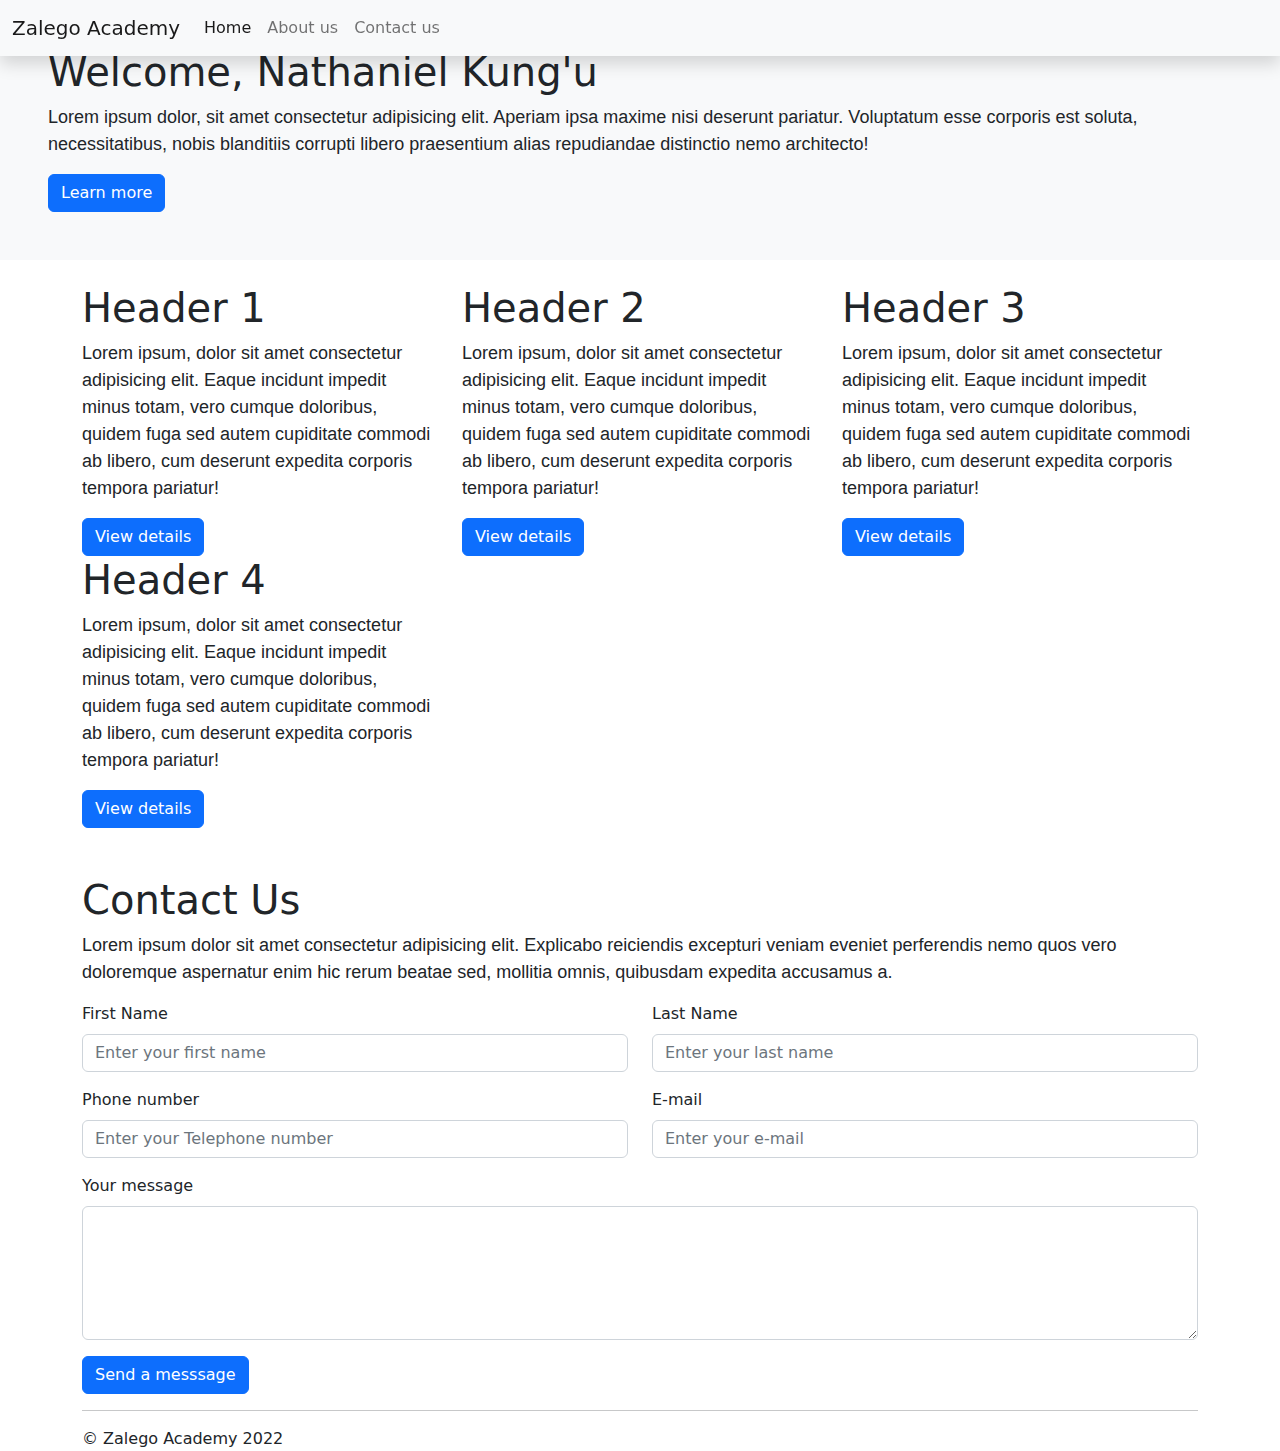
<file: index.html>
<!DOCTYPE html>
 <html lang="en">
 <head>
     <meta charset="UTF-8">
     <meta http-equiv="X-UA-Compatible" content="IE=edge">
     <meta name="viewport" content="width=device-width, initial-scale=1.0">
     <link rel="stylesheet" href="bootstrap-5.2.0-beta1-dist/css/bootstrap.min.css">
     <link rel="stylesheet" href="style.css">
     <title>Homepage</title>
 </head>
 <body>
  <!-- Navbar design begins -->
     <nav class="navbar navbar-expand-lg bg-light fixed-top shadow">
         <div class="container-fluid">
            <a href="index.html" class="navbar-brand">Zalego Academy</a>
            <button class="navbar-toggler" type="button" data-bs-toggle="collapse" aria-expanded="false" data-bs-target="#menus">
                <span class="navbar-toggler-icon"></span>
            </button>
            <div class="collapse navbar-collapse" id="menus">
                <div class="navbar-nav">
                    <a href="index.html" class="nav-link active">Home</a>
                    <a href="aboutus.html" class="nav-link">About us</a>
                    <a href="contactus.html" class="nav-link">Contact us</a>
                </div>
            </div>
         </div>
     </nav>
     <!-- Navbar design ends here -->
    <main class="p-5 bg-light mb-4 " >
        <h1>Welcome, Nathaniel Kung'u</h1>
        <p>Lorem ipsum dolor, sit amet consectetur adipisicing elit. Aperiam ipsa maxime nisi deserunt pariatur. Voluptatum esse corporis est soluta, necessitatibus, nobis blanditiis corrupti libero praesentium alias repudiandae distinctio nemo architecto!</p>
        <button class="btn btn-primary"> Learn more</button>
    </main>
     <div class="container ">
         <div class="row">
             <div class="col-lg-4 col-md-6 col-sd-12">
                 <h1>Header 1</h1>
                 <p>Lorem ipsum, dolor sit amet consectetur adipisicing elit. Eaque incidunt impedit minus totam, vero cumque doloribus, quidem fuga sed autem cupiditate commodi ab libero, cum deserunt expedita corporis tempora pariatur!</p>
                 <button class="btn btn-primary">View details</button>
             </div>
             <div class="col-lg-4 col-md-6 col-sd-12">
                 <h1>Header 2</h1>
                 <p>Lorem ipsum, dolor sit amet consectetur adipisicing elit. Eaque incidunt impedit minus totam, vero cumque doloribus, quidem fuga sed autem cupiditate commodi ab libero, cum deserunt expedita corporis tempora pariatur!</p>
                 <button class="btn btn-primary">View details</button>
            </div>
            <div class="col-lg-4 col-md-6 col-sd-12">
                 <h1>Header 3</h1>
                 <p>Lorem ipsum, dolor sit amet consectetur adipisicing elit. Eaque incidunt impedit minus totam, vero cumque doloribus, quidem fuga sed autem cupiditate commodi ab libero, cum deserunt expedita corporis tempora pariatur!</p>
                 <button class="btn btn-primary">View details</button>
            </div>
            <div class="col-lg-4 col-md-6 col-sd-12">
                 <h1>Header 4</h1>
                 <p>Lorem ipsum, dolor sit amet consectetur adipisicing elit. Eaque incidunt impedit minus totam, vero cumque doloribus, quidem fuga sed autem cupiditate commodi ab libero, cum deserunt expedita corporis tempora pariatur!</p>
                 <button class="btn btn-primary">View details</button>
           </div>
         </div>
         <div class="row pt-5">
            <!-- Contact us form  -->
            <h1>Contact Us</h1>
            <p>Lorem ipsum dolor sit amet consectetur adipisicing elit. Explicabo reiciendis excepturi veniam eveniet perferendis nemo quos vero doloremque aspernatur enim hic rerum beatae sed, mollitia omnis, quibusdam expedita accusamus a.</p>
            <form>
                <div class="row">
                     <div class="mb-3 col-lg-6">
                        <label for="firstName" class="form-label">First Name</label>
                        <input type="text" class="form-control" placeholder="Enter your first name">
                    </div>
                    <div class="mb-3 col-lg-6">
                        <label for="lastName" class="form-label">Last Name</label>
                        <input type="text" class="form-control" placeholder="Enter your last name">
                    </div>
                </div>
                <div class="row">
                     <div class="mb-3 col-lg-6">
                        <label for="phoneNumber" class="form-label">Phone number</label>
                        <input type="tel" class="form-control" placeholder="Enter your Telephone number">
                    </div>
                    <div class="mb-3 col-lg-6">
                        <label for="email" class="form-label">E-mail</label>
                        <input type="email" class="form-control" placeholder="Enter your e-mail">
                    </div>
                </div>
                 <div class="row">
                    <div class="mb-3 col-lg-12">
                        <label for="mesage" class="form-label">Your message</label>
                        <textarea cols="30" rows="5" class="form-control"></textarea>
                    </div>
                </div>
               <button type="submit" class="btn btn-primary">Send a messsage</button> 
            </form>
         </div>
         <!-- Contact us form ends -->
         <hr>
         <footer>
            &copy; Zalego  Academy 2022
         </footer>
     </div>

     <script src="https://cdn.jsdelivr.net/npm/@popperjs/core@2.9.2/dist/umd/popper.min.js" integrity="sha384-IQsoLXl5PILFhosVNubq5LC7Qb9DXgDA9i+tQ8Zj3iwWAwPtgFTxbJ8NT4GN1R8p" crossorigin="anonymous"></script>
     <!-- <script src="bootstrap-5.2.0-beta1-dist/js/bootstrap.bundle.min.js"></script> -->
     <script src="bootstrap-5.2.0-beta1-dist/js/bootstrap.min.js"></script>

 </body>
 </html>
</file>
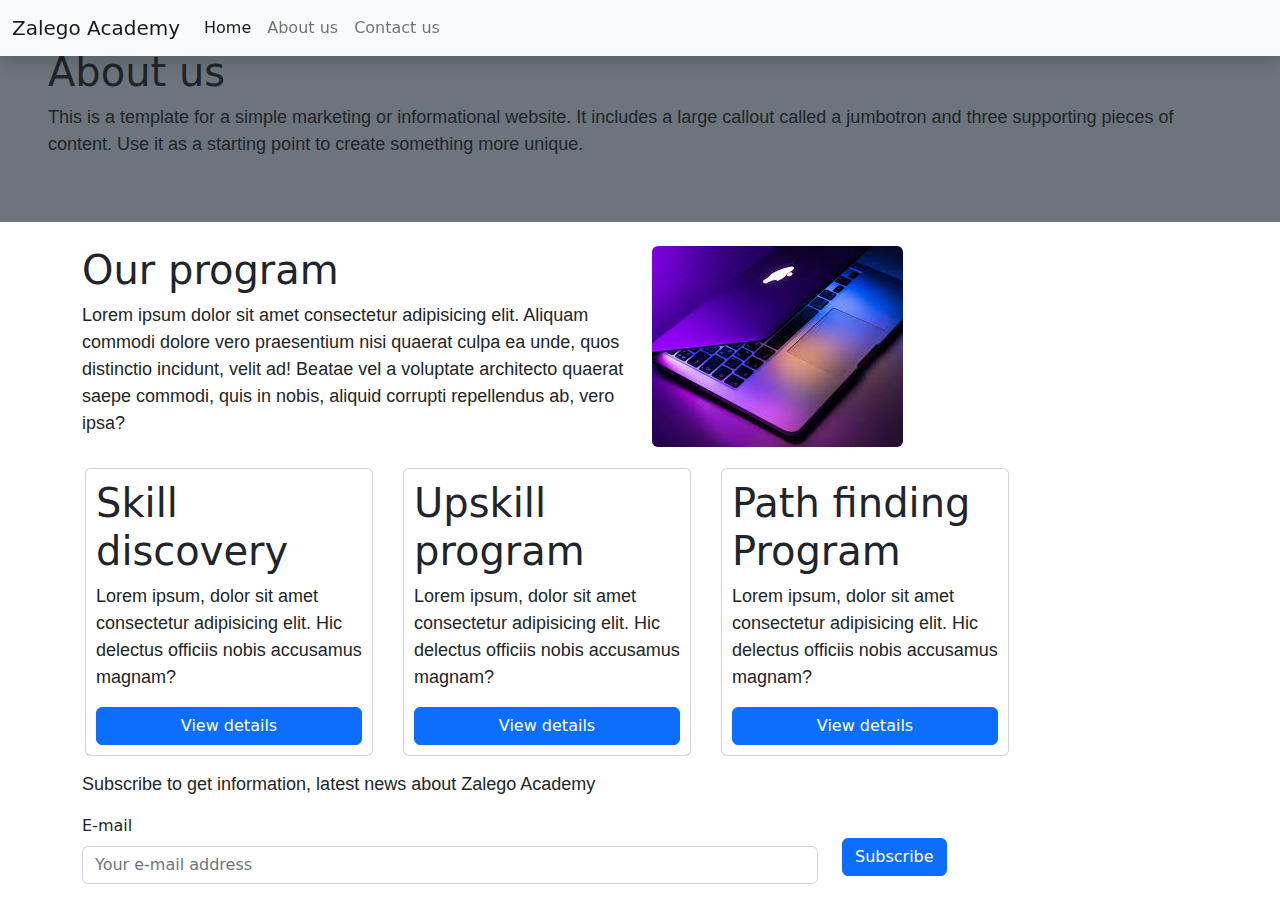
<file: aboutus.html>
<!DOCTYPE html>
<html lang="en">
<head>
    <meta charset="UTF-8">
    <meta http-equiv="X-UA-Compatible" content="IE=edge">
    <meta name="viewport" content="width=device-width, initial-scale=1.0">
    <link rel="stylesheet" href="bootstrap-5.2.0-beta1-dist/css/bootstrap.min.css">
    <link rel="stylesheet" href="style.css">
    <title>About us</title>
</head>
<body>
  <!-- Navbar design begins -->
     <nav class="navbar navbar-expand-lg bg-light fixed-top shadow">
         <div class="container-fluid">
            <a href="index.html" class="navbar-brand">Zalego Academy</a>
            <button class="navbar-toggler" type="button" data-bs-toggle="collapse" aria-expanded="false" data-bs-target="#menus">
                <span class="navbar-toggler-icon"></span>
            </button>
            <div class="collapse navbar-collapse" id="menus">
                <div class="navbar-nav">
                    <a href="index.html" class="nav-link active">Home</a>
                    <a href="aboutus.html" class="nav-link">About us</a>
                    <a href="contactus.html" class="nav-link">Contact us</a>
                </div>
            </div>
         </div>
     </nav>
     <!-- Navbar design ends here -->
     <main class="p-5 bg-secondary mb-4">
        <h1>About us</h1>
        <p>
            This is a template for a simple marketing or informational website. It includes a large callout called a jumbotron and three supporting pieces of content. Use it as a starting point to create something more unique.
        </p>
     </main>
     <div class="container">
        <div class="row">
            <div class="col-lg-6">
                <h1>Our program</h1>
                <p>
                    Lorem ipsum dolor sit amet consectetur adipisicing elit. Aliquam commodi dolore vero praesentium nisi quaerat culpa ea unde, quos distinctio incidunt, velit ad! Beatae vel a voluptate architecto quaerat saepe commodi, quis in nobis, aliquid corrupti repellendus ab, vero ipsa?
                </p>
            </div>
            <div class="col-lg-6">
                <img src="laptop1.jfif" alt="Laptop image" class="rounded">
            </div>
        </div>
        <div class="row">
            <div class="card" style="width: 18rem;">
                <h1>Skill discovery</h1>
                <p>
                    Lorem ipsum, dolor sit amet consectetur adipisicing elit. Hic delectus officiis nobis accusamus magnam?
                </p>
                <button class="btn btn-primary">View details</button>
            </div>
            <div class="card" style="width: 18rem; ">
                <h1>Upskill program</h1>
                <p>
                    Lorem ipsum, dolor sit amet consectetur adipisicing elit. Hic delectus officiis nobis accusamus magnam?
                </p>
                <button class="btn btn-primary">View details</button>
            </div>
            <div class="card" style="width: 18rem;">
                <h1>Path finding Program</h1>
                <p>
                    Lorem ipsum, dolor sit amet consectetur adipisicing elit. Hic delectus officiis nobis accusamus magnam?
                </p>
                <button class="btn btn-primary">View details</button>
            </div>                      
        </div>
        <div class="row">
            <p>Subscribe to get information, latest news about Zalego Academy</p>
            <div class="mb-2 col-lg-8">
                <label for="email" class="form-label">E-mail</label>
                <input type="email" class="form-control" placeholder="Your e-mail address">
            </div>
            <div class="mt-4 col-lg-4">
                <button type="submit" class="btn btn-primary">Subscribe</button>
            </div>
        </div>
    </div>
     </div>
     <script src="https://cdn.jsdelivr.net/npm/@popperjs/core@2.9.2/dist/umd/popper.min.js" integrity="sha384-IQsoLXl5PILFhosVNubq5LC7Qb9DXgDA9i+tQ8Zj3iwWAwPtgFTxbJ8NT4GN1R8p" crossorigin="anonymous"></script>
     <script src="bootstrap-5.2.0-beta1-dist/js/bootstrap.min.js"></script>

</body>
</html>
</file>
<file: style.css>
p{
    font-family: sans-serif !important;
    font-size: 18px !important;
    align-items: center;
}
.card{
    padding: 10px;
    margin: 15px;
}
</file>
